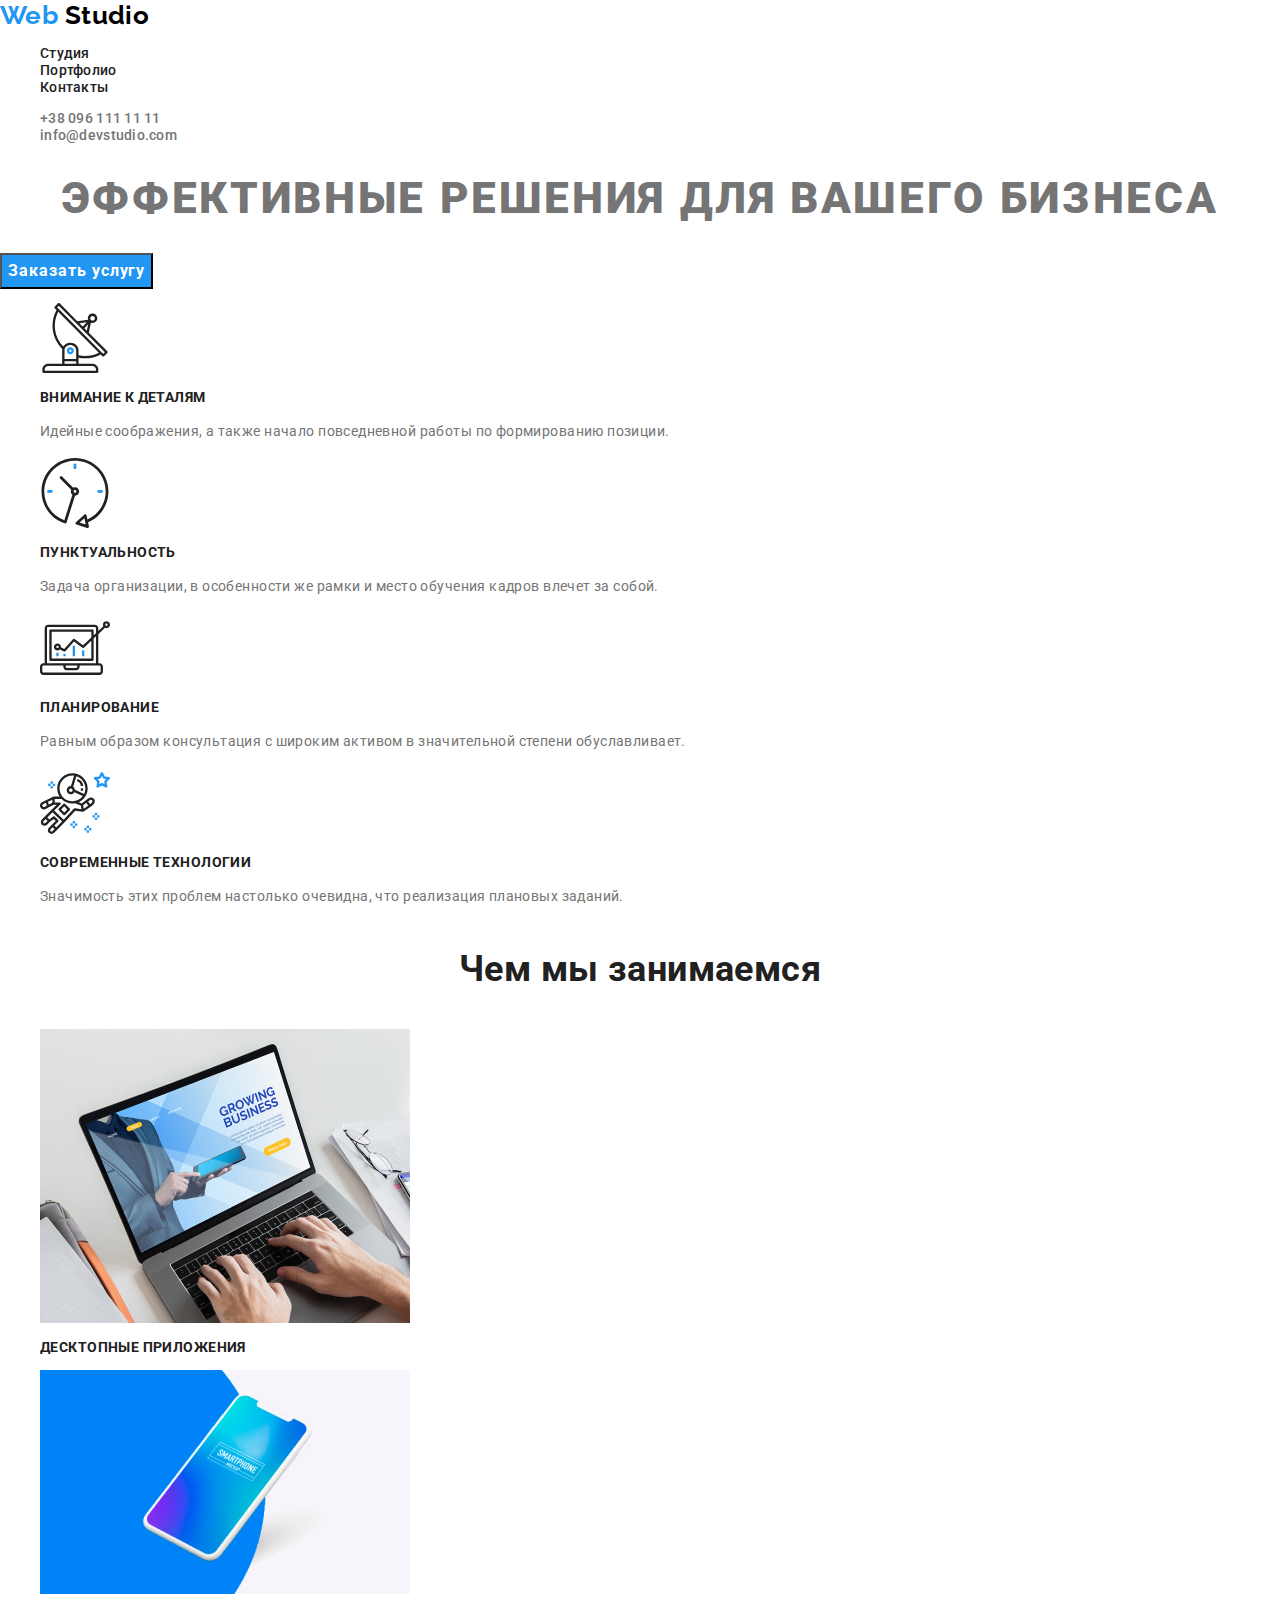
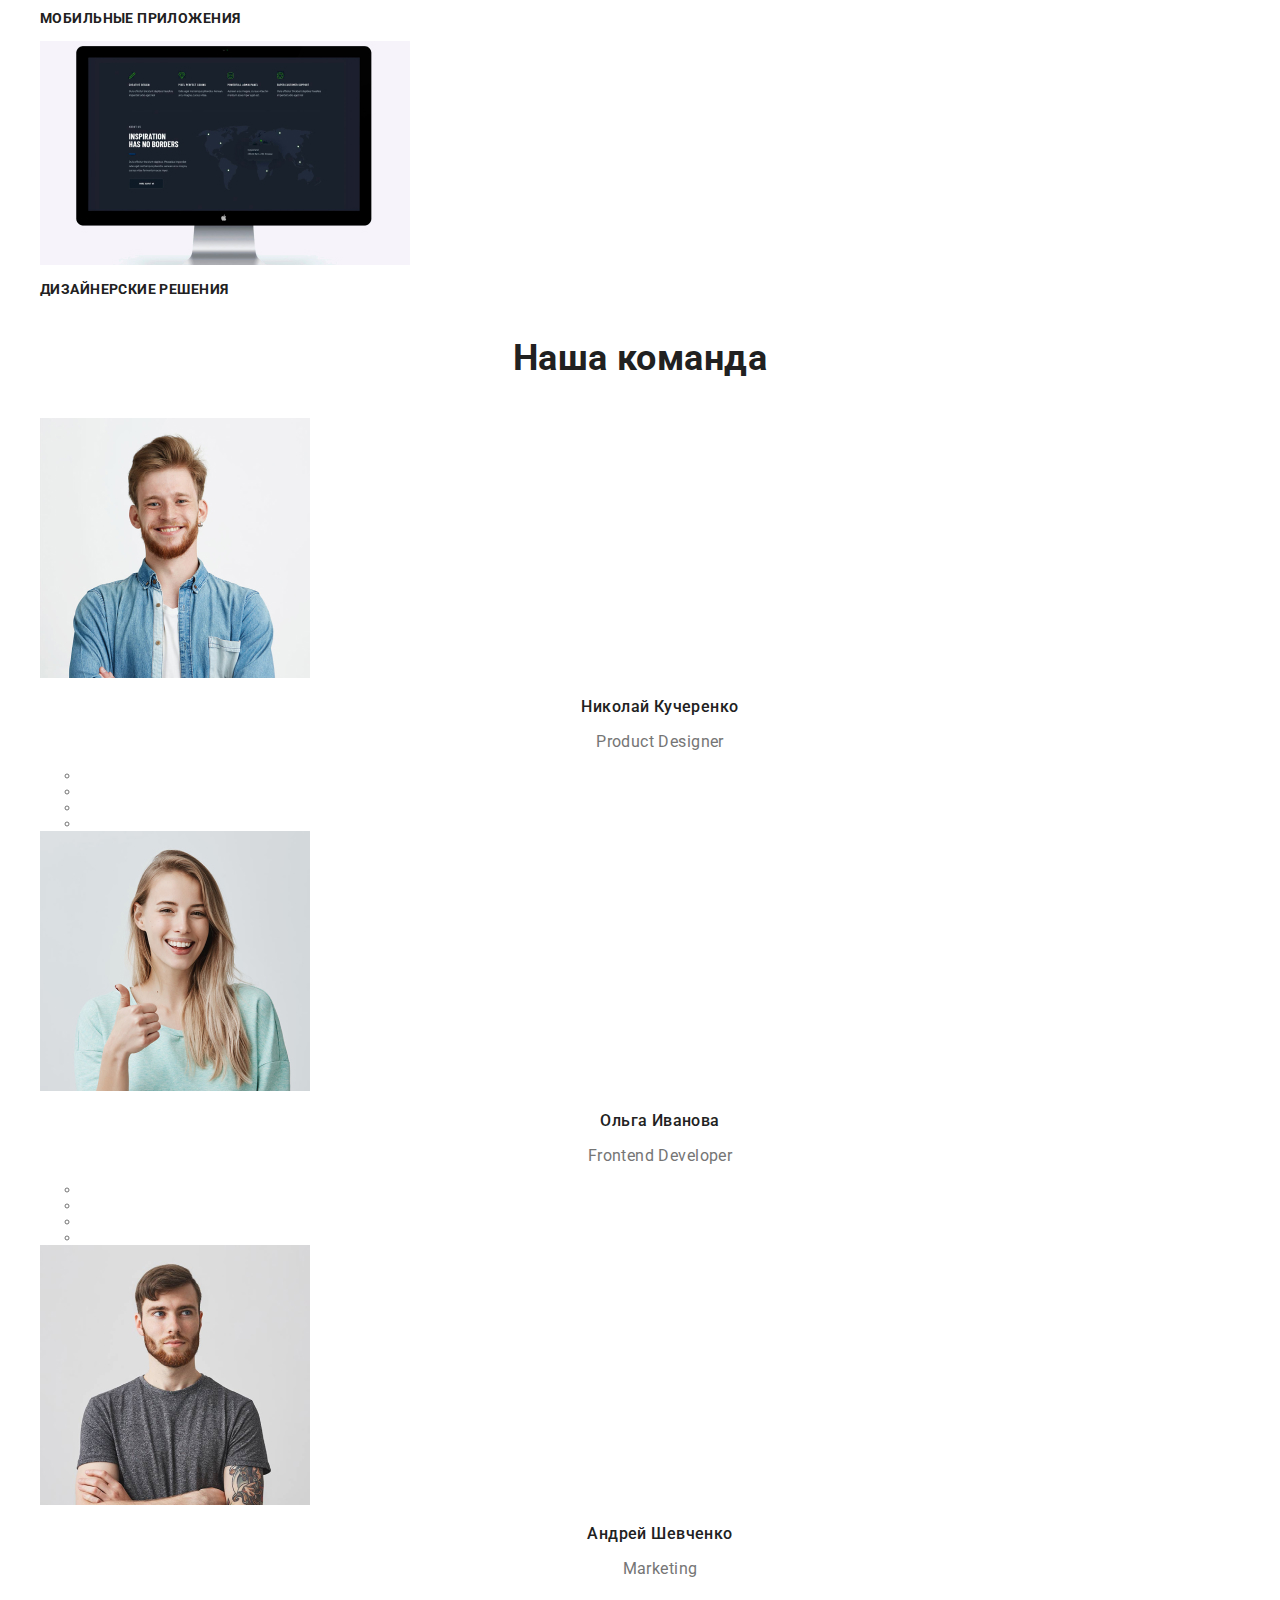
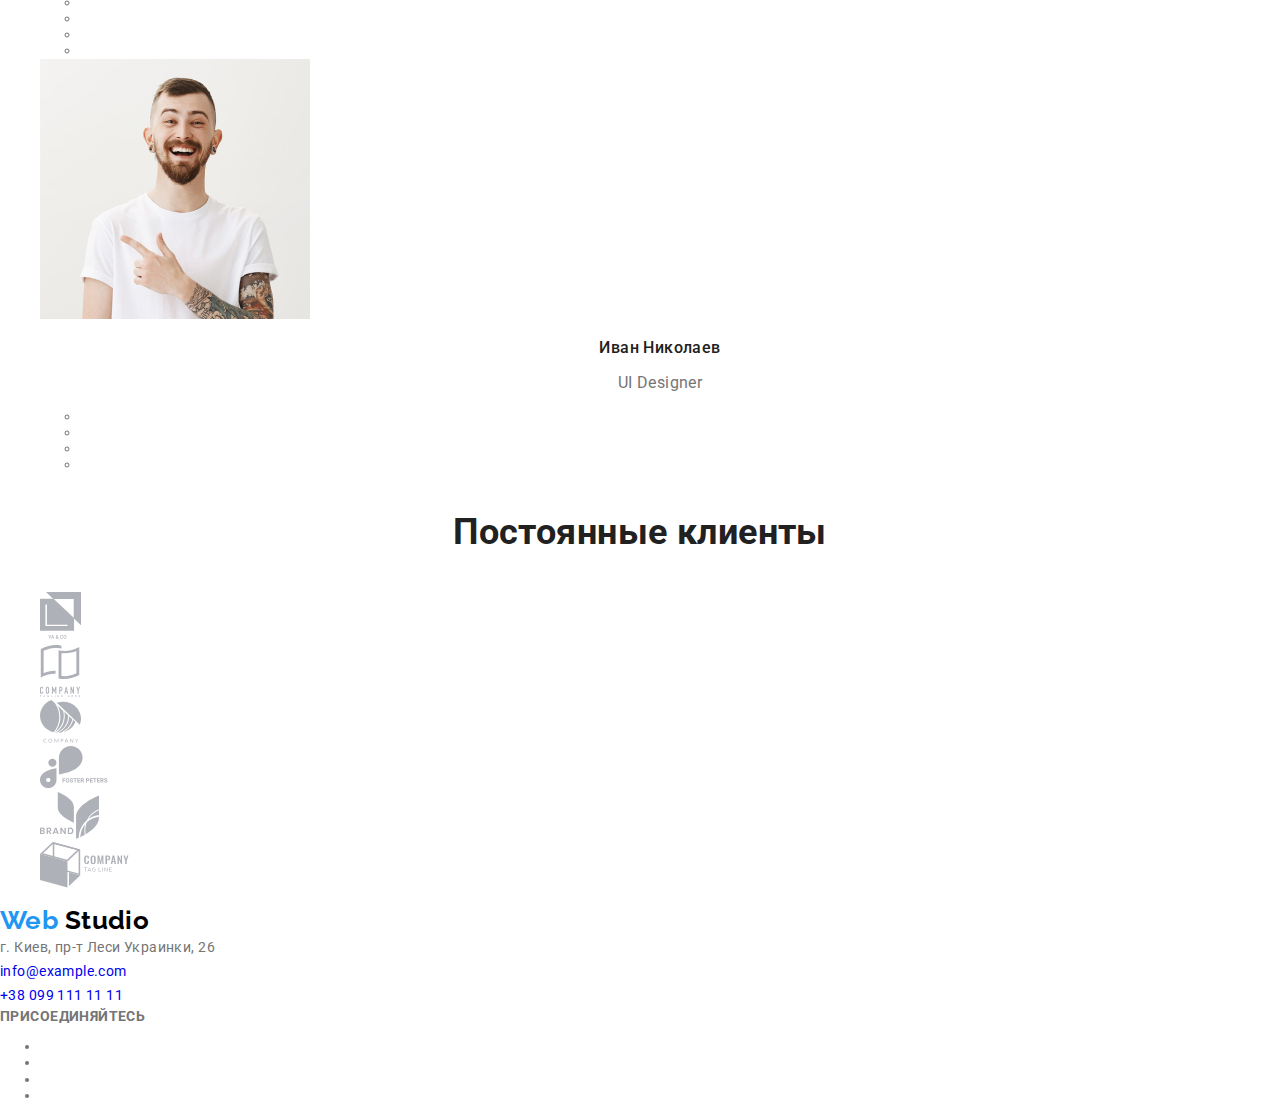
<file: index.html>
<!DOCTYPE html>
<html lang="ru">
  <head>
    <meta charset="UTF-8" />
    <meta name="viewport" content="width=device-width, initial-scale=1.0" />
    <title>Студия</title>
    <link
      href="https://fonts.googleapis.com/css2?family=Raleway:wght@700&family=Roboto:wght@400;500;700;900&display=swap"
      rel="stylesheet"
    />
    <link rel="stylesheet" href="./css/normalize.css" />
    <link rel="stylesheet" href="./css/styles.css" />
  </head>

  <body>
    <!--шапка-сайта-->
    <header class="header">
      <nav class="navigation">
        <a class="logo link" href="./index.html" lang="en"
          ><span class="logo-web">Web</span> Studio</a
        >
        <ul class="navigation-list list">
          <li class="navigation-list-item">
            <a class="navigation-list-link link" href="">Студия</a>
          </li>
          <li class="navigation-list-item">
            <a class="navigation-list-link link" href="./portfolio.html"
              >Портфолио</a
            >
          </li>
          <li class="navigation-list-item">
            <a class="navigation-list-link link" href="">Контакты</a>
          </li>
        </ul>
      </nav>
      <address class="header-address">
        <ul class="list">
          <li>
            <a class="header-tel link" href="tel:+380961111111"
              >+38 096 111 11 11</a
            >
          </li>
          <li>
            <a class="header-mail link" href="mailto:info@devstudio.com"
              >info@devstudio.com</a
            >
          </li>
        </ul>
      </address>
    </header>
    <!--герой-секция-->
    <main>
      <section class="hero">
        <h1 class="hero-title">Эффективные решения для вашего бизнеса</h1>
        <button class="modal-btn">Заказать услугу</button>
      </section>
      <!--особенности-->
      <section>
        <h2 hidden>Наши особенности</h2>
        <ul class="list">
          <li>
            <img
              src="./images/features/antenna.svg"
              alt="изображение антенны"
            />
            <h3 class="subtitle">Внимание к деталям</h3>
            <p class="description">
              Идейные соображения, а также начало повседневной работы по
              формированию позиции.
            </p>
          </li>
          <li>
            <img src="./images/features/clock.svg" alt="изображение часов" />
            <h3 class="subtitle">Пунктуальность</h3>
            <p class="description">
              Задача организации, в особенности же рамки и место обучения кадров
              влечет за собой.
            </p>
          </li>
          <li>
            <img
              src="./images/features/diagram.svg"
              alt="изображение диаграммы"
            />
            <h3 class="subtitle">Планирование</h3>
            <p class="description">
              Равным образом консультация с широким активом в значительной
              степени обуславливает.
            </p>
          </li>
          <li>
            <img
              src="./images/features/astronaut.svg"
              alt="изображение астронавта"
            />
            <h3 class="subtitle">Современные технологии</h3>
            <p class="description">
              Значимость этих проблем настолько очевидна, что реализация
              плановых заданий.
            </p>
          </li>
        </ul>
      </section>
      <!--услуги-->
      <section class="services">
        <h2 class="title">Чем мы занимаемся</h2>
        <ul class="list">
          <li>
            <img
              src="./images/services/notebook.jpg"
              alt="работа за ноутбуком"
            />
            <p class="subtitle">Десктопные приложения</p>
          </li>
          <li>
            <img
              src="./images/services/smartphone.jpg"
              alt="смартфон с открытым приложением"
            />
            <p class="subtitle">Мобильные приложения</p>
          </li>
          <li>
            <img
              src="./images/services/computer.jpg"
              alt="включенный компьютер"
            />
            <p class="subtitle">Дизайнерские решения</p>
          </li>
        </ul>
      </section>
      <!--команда-->
      <section class="team">
        <h2 class="title">Наша команда</h2>
        <ul class="team-list list">
          <li class="team-list-item">
            <img
              class="team-list-item-img"
              src="./images/team/product-designer.jpg"
              alt="член команды"
            />
            <h3 class="team-list-item-name">Николай Кучеренко</h3>
            <p class="team-list-item-position" lang="en">Product Designer</p>
            <ul class="sotial-list">
              <li class="sotial-list-item">
                <a
                  class="sotial-list-item-link"
                  href=""
                  aria-label="иконка инстаграм"
                ></a>
              </li>
              <li class="sotial-list-item">
                <a
                  class="sotial-list-item-link"
                  href=""
                  aria-label="иконка твиттер"
                ></a>
              </li>
              <li class="sotial-list-item">
                <a
                  class="sotial-list-item-link"
                  href=""
                  aria-label="иконка фейсбук"
                ></a>
              </li>
              <li class="sotial-list-item">
                <a
                  class="sotial-list-item-link"
                  href=""
                  aria-label="иконка линкедит"
                ></a>
              </li>
            </ul>
          </li>
          <li class="team-list-item">
            <img
              class="team-list-item-img"
              src="./images/team/developer.jpg"
              alt="член команды"
            />
            <h3 class="team-list-item-name">Ольга Иванова</h3>
            <p class="team-list-item-position" lang="en">Frontend Developer</p>
            <ul class="sotial-list">
              <li class="sotial-list-item">
                <a
                  class="sotial-list-item-link"
                  href=""
                  aria-label="иконка инстаграм"
                ></a>
              </li>
              <li class="sotial-list-item">
                <a
                  class="sotial-list-item-link"
                  href=""
                  aria-label="иконка твиттер"
                ></a>
              </li>
              <li class="sotial-list-item">
                <a
                  class="sotial-list-item-link"
                  href=""
                  aria-label="иконка фейсбук"
                ></a>
              </li>
              <li class="sotial-list-item">
                <a
                  class="sotial-list-item-link"
                  href=""
                  aria-label="иконка линкедит"
                ></a>
              </li>
            </ul>
          </li>
          <li class="team-list-item">
            <img
              class="team-list-item-img"
              src="./images/team/marketing.jpg"
              alt="член команды"
            />
            <h3 class="team-list-item-name">Андрей Шевченко</h3>
            <p class="team-list-item-position" lang="en">Marketing</p>
            <ul class="sotial-list">
              <li class="sotial-list-item">
                <a
                  class="sotial-list-item-link"
                  href=""
                  aria-label="иконка инстаграм"
                ></a>
              </li>
              <li class="sotial-list-item">
                <a
                  class="sotial-list-item-link"
                  href=""
                  aria-label="иконка твиттер"
                ></a>
              </li>
              <li class="sotial-list-item">
                <a
                  class="sotial-list-item-link"
                  href=""
                  aria-label="иконка фейсбук"
                ></a>
              </li>
              <li class="sotial-list-item">
                <a
                  class="sotial-list-item-link"
                  href=""
                  aria-label="иконка линкедит"
                ></a>
              </li>
            </ul>
          </li>
          <li class="team-list-item">
            <img
              class="team-list-item-img"
              src="./images/team/UI-Designer.jpg"
              alt="член команды"
            />
            <h3 class="team-list-item-name">Иван Николаев</h3>
            <p class="team-list-item-position" lang="en">UI Designer</p>
            <ul class="sotial-list">
              <li class="sotial-list-item">
                <a
                  class="sotial-list-item-link"
                  href=""
                  aria-label="иконка инстаграм"
                ></a>
              </li>
              <li class="sotial-list-item">
                <a
                  class="sotial-list-item-link"
                  href=""
                  aria-label="иконка твиттер"
                ></a>
              </li>
              <li class="sotial-list-item">
                <a
                  class="sotial-list-item-link"
                  href=""
                  aria-label="иконка фейсбук"
                ></a>
              </li>
              <li class="sotial-list-item">
                <a
                  class="sotial-list-item-link"
                  href=""
                  aria-label="иконка линкедит"
                ></a>
              </li>
            </ul>
          </li>
        </ul>
      </section>
      <!--клиенты-->
      <section>
        <h2 class="title">Постоянные клиенты</h2>
        <ul class="list">
          <li>
            <a href="" aria-label="логотип клиента">
              <img src="./images/customers/logo1.svg" alt="логотип клиента" />
            </a>
          </li>
          <li>
            <a href="" aria-label="логотип клиента">
              <img src="./images/customers/logo2.svg" alt="логотип клиента" />
            </a>
          </li>
          <li>
            <a href="" aria-label="логотип клиента">
              <img src="./images/customers/logo3.svg" alt="логотип клиента" />
            </a>
          </li>
          <li>
            <a href="" aria-label="логотип клиента">
              <img src="./images/customers/logo4.svg" alt="логотип клиента" />
            </a>
          </li>
          <li>
            <a href="" aria-label="логотип клиента">
              <img src="./images/customers/logo5.svg" alt="логотип клиента" />
            </a>
          </li>
          <li>
            <a href="" aria-label="логотип клиента">
              <img src="./images/customers/logo6.svg" alt="логотип клиента" />
            </a>
          </li>
        </ul>
      </section>
    </main>
    <!--подвал-сайта-->
    <footer class="footer">
      <div>
        <a class="logo link" href="./index.html" lang="en"
          ><span class="logo-web">Web</span>
          <span class="logo-studio">Studio</span></a
        >
        <address class="footer-address">
          г. Киев, пр-т Леси Украинки, 26 <br />
          <a class="footer-mail link" href="mailto:info@example.com"
            >info@example.com</a
          >
          <br />
          <a class="footer-tel link" href="tel:+380991111111"
            >+38 099 111 11 11</a
          >
        </address>
      </div>
      <div>
        <b class="invitation">присоединяйтесь</b>
        <ul>
          <li>
            <a href="" aria-label="иконка инстаграм"></a>
          </li>
          <li>
            <a href="" aria-label="иконка твиттер"></a>
          </li>
          <li>
            <a href="" aria-label="иконка фейсбук"></a>
          </li>
          <li>
            <a href="" aria-label="иконка линкедит"></a>
          </li>
        </ul>
      </div>
    </footer>
  </body>
</html>
</file>
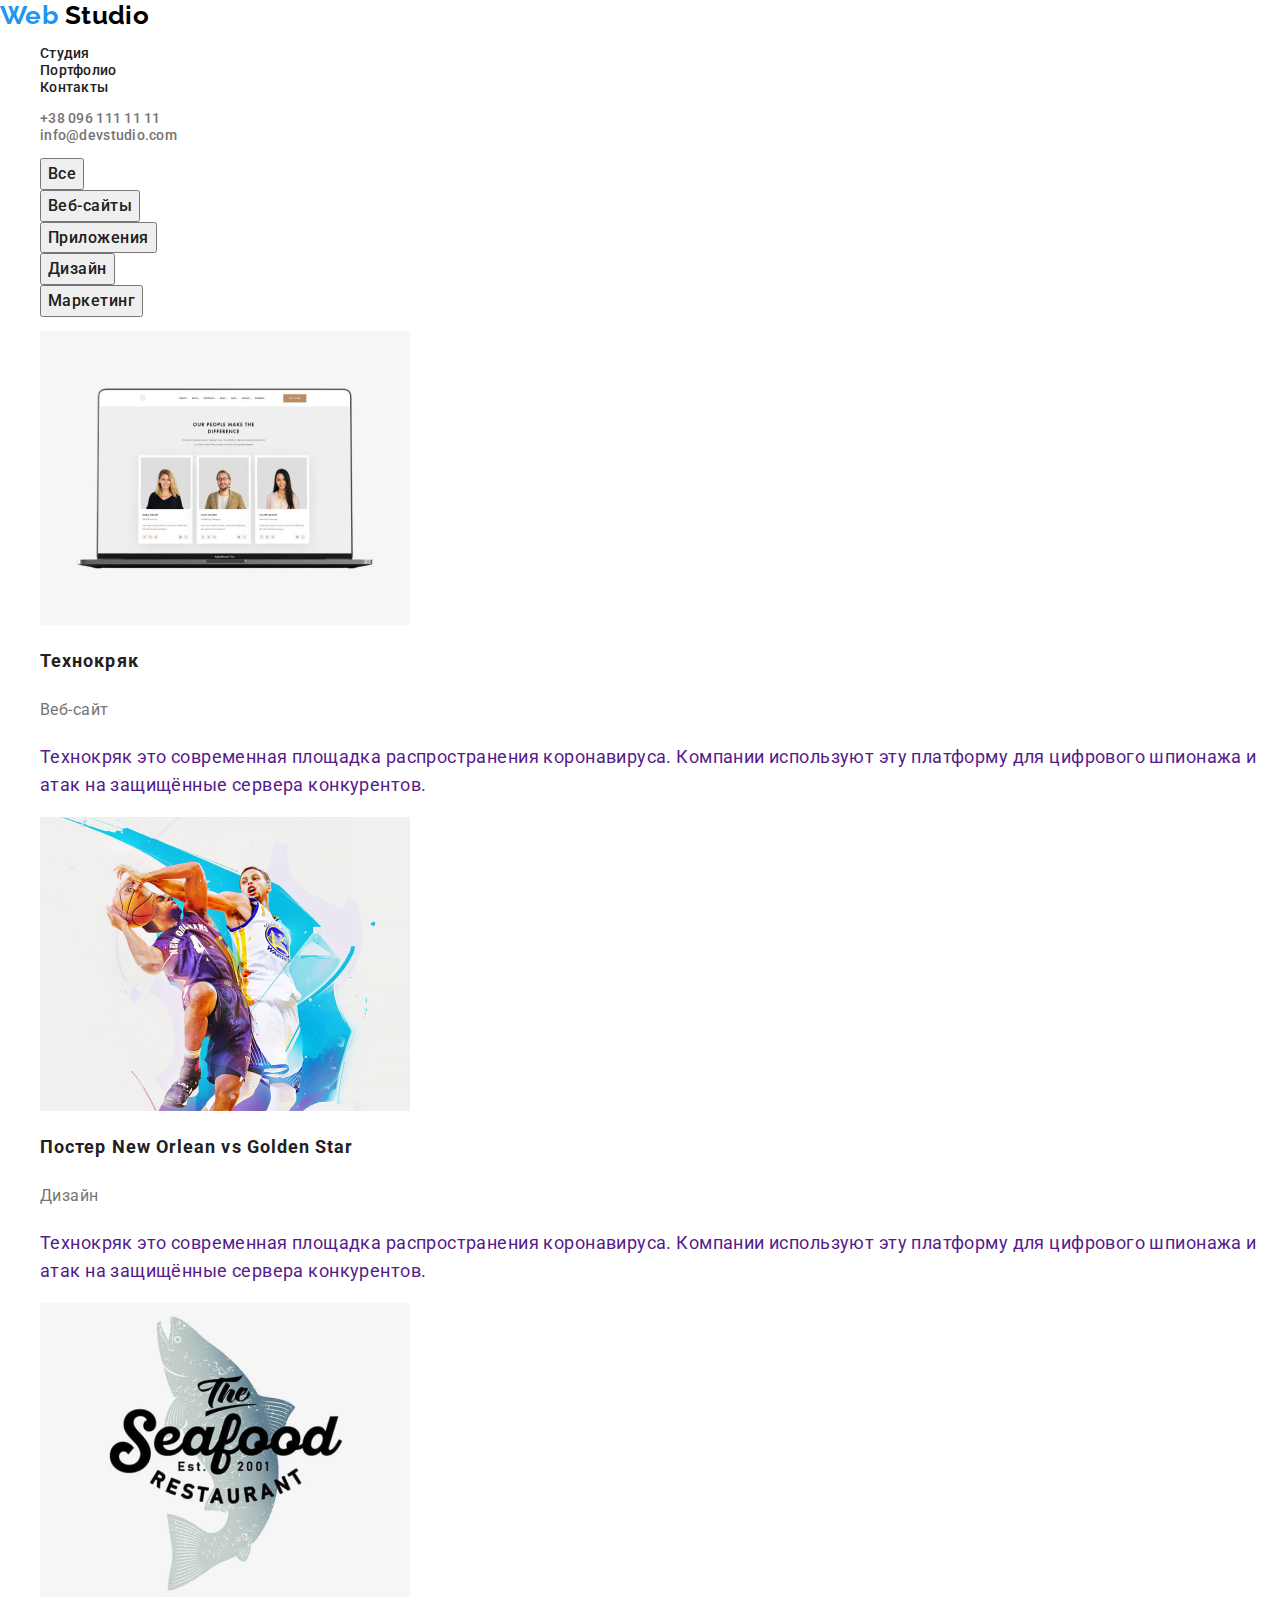
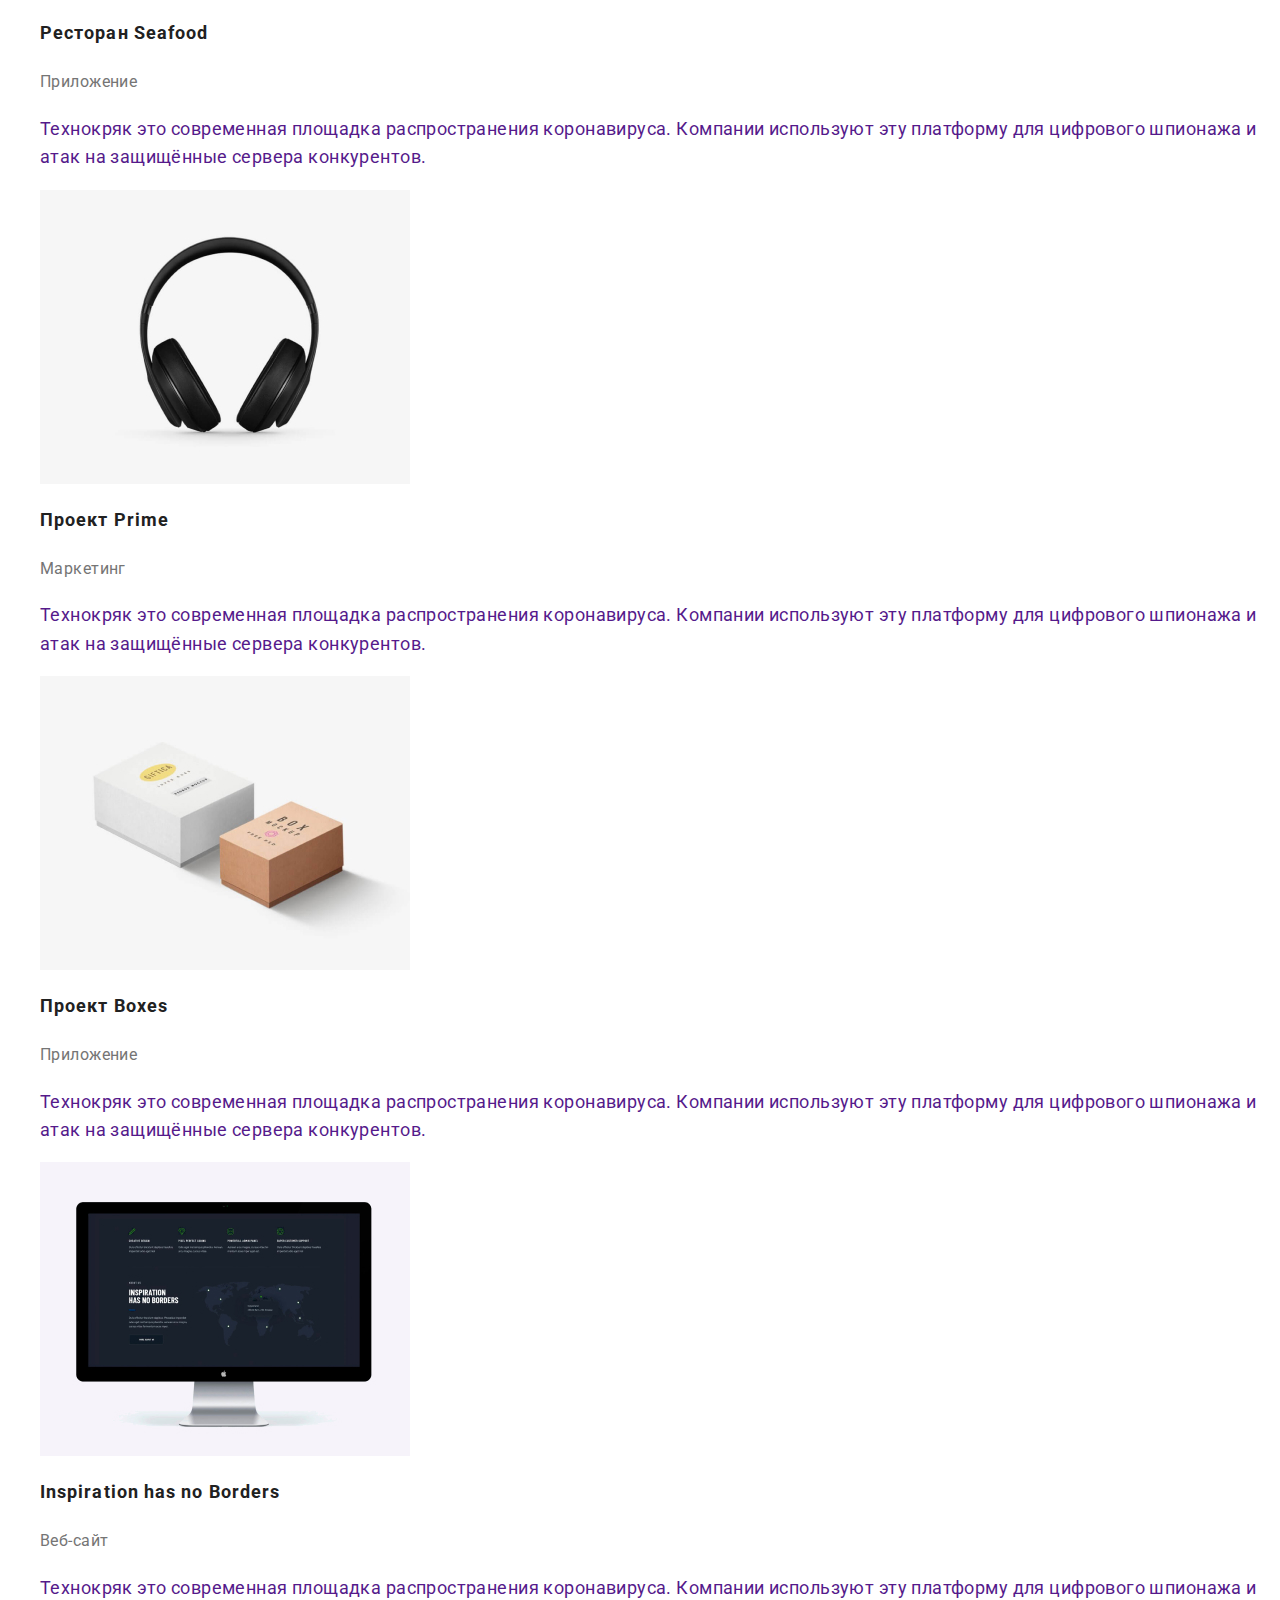
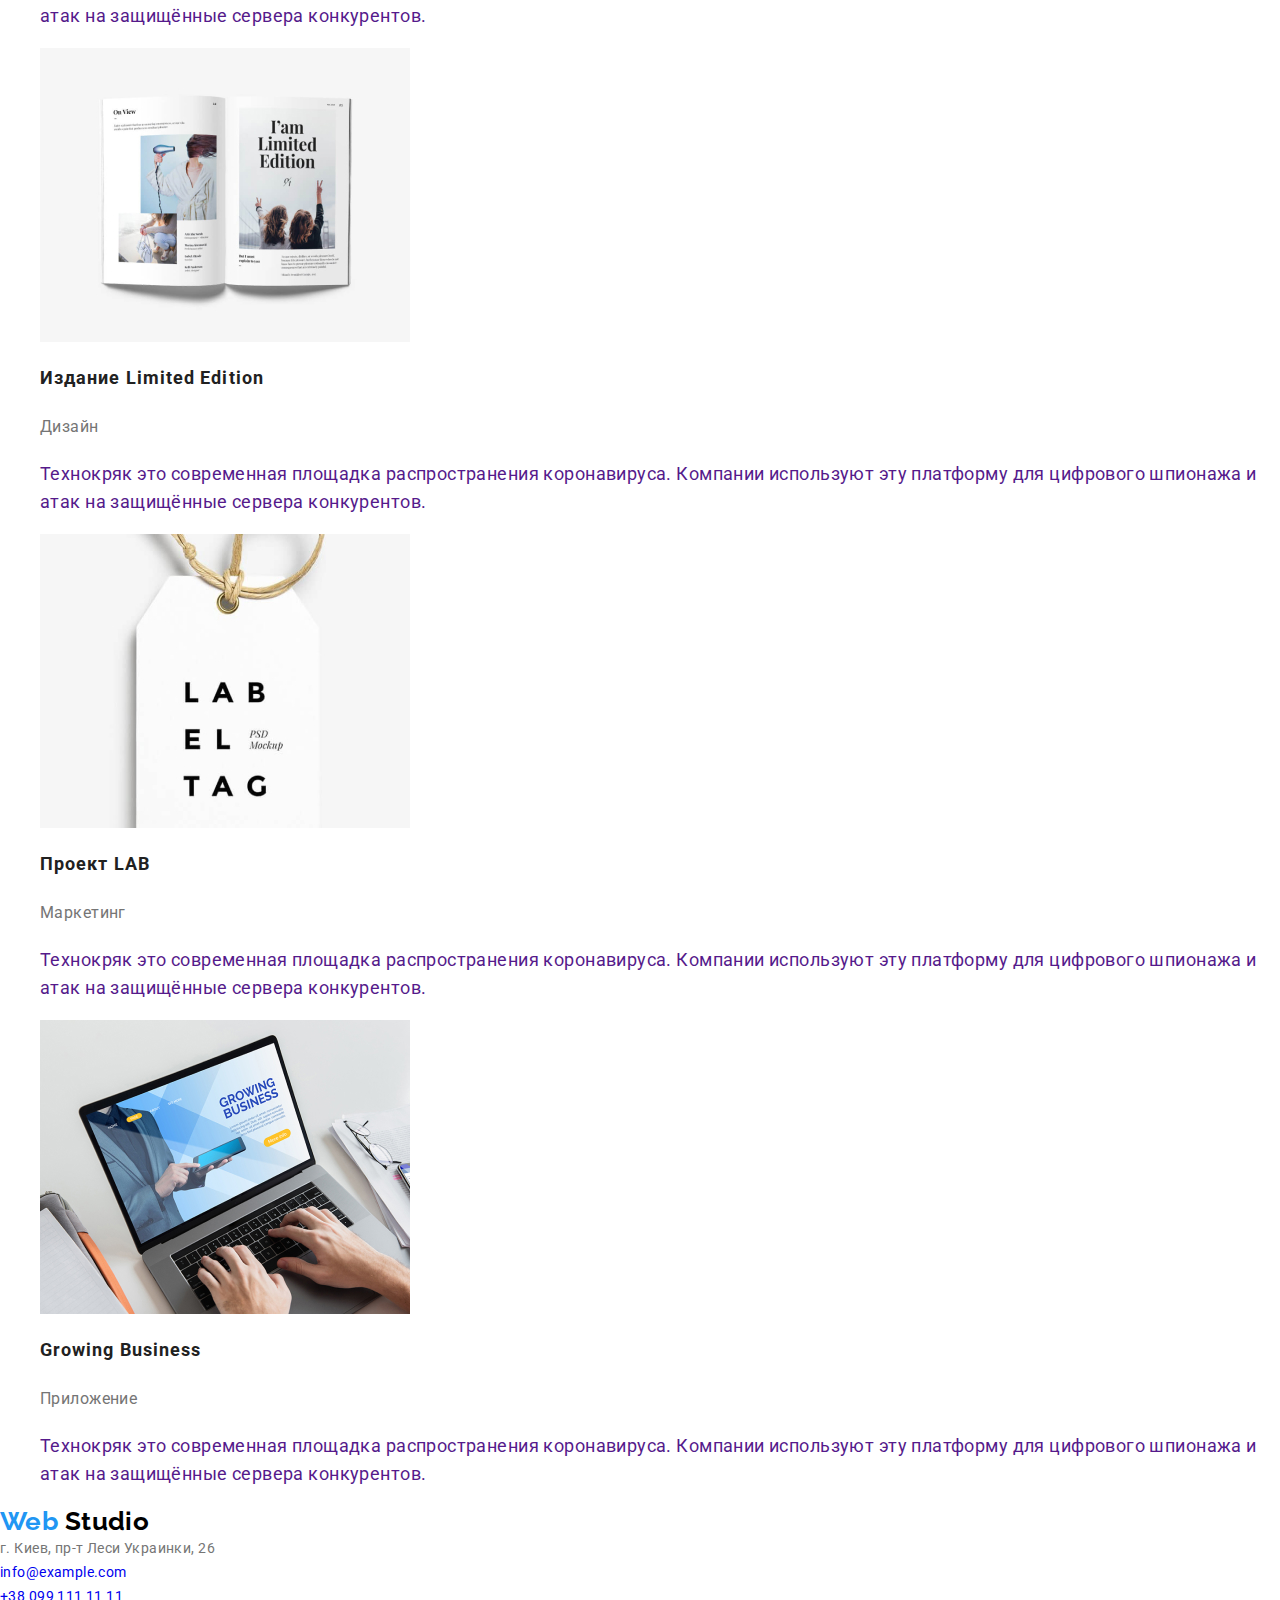
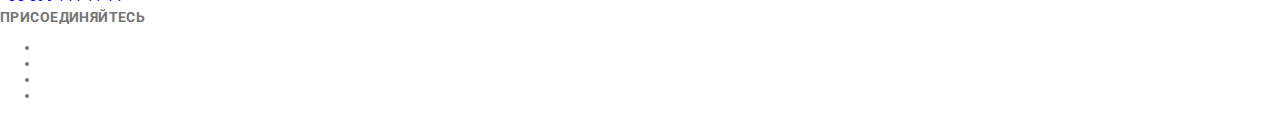
<file: portfolio.html>
<!DOCTYPE html>
<html lang="ru">
  <head>
    <meta charset="UTF-8" />
    <meta name="viewport" content="width=device-width, initial-scale=1.0" />
    <title>Студия</title>
    <link
      href="https://fonts.googleapis.com/css2?family=Raleway:wght@700&family=Roboto:wght@400;500;700;900&display=swap"
      rel="stylesheet"
    />
    <link rel="stylesheet" href="./css/normalize.css" />
    <link rel="stylesheet" href="./css/styles.css" />
  </head>

  <body>
    <!--шапка-сайта-->
    <header class="header">
      <nav class="navigation">
        <a class="logo link" href="./index.html" lang="en"
          ><span class="logo-web">Web</span> Studio</a
        >
        <ul class="navigation-list list">
          <li class="navigation-list-item">
            <a class="navigation-list-link link" href="">Студия</a>
          </li>
          <li class="navigation-list-item">
            <a class="navigation-list-link link" href="./portfolio.html"
              >Портфолио</a
            >
          </li>
          <li class="navigation-list-item">
            <a class="navigation-list-link link" href="">Контакты</a>
          </li>
        </ul>
      </nav>
      <address class="header-address">
        <ul class="list">
          <li>
            <a class="header-tel link" href="tel:+380961111111"
              >+38 096 111 11 11</a
            >
          </li>
          <li>
            <a class="header-mail link" href="mailto:info@devstudio.com"
              >info@devstudio.com</a
            >
          </li>
        </ul>
      </address>
    </header>

    <!--портфолио-->
    <main>
      <section class="portfolio">
        <h1 hidden>Примеры работ</h1>
        <ul class="portfolio-filter-list list">
          <li class="portfolio-filter-list-item">
            <button type="button" class="portfolio-filter-list-button">
              Все
            </button>
          </li>
          <li class="portfolio-filter-list-item">
            <button type="button" class="portfolio-filter-list-button">
              Веб-сайты
            </button>
          </li>
          <li class="portfolio-filter-list-item">
            <button type="button" class="portfolio-filter-list-button">
              Приложения
            </button>
          </li>
          <li class="portfolio-filter-list-item">
            <button type="button" class="portfolio-filter-list-button">
              Дизайн
            </button>
          </li>
          <li class="portfolio-filter-list-item">
            <button type="button" class="portfolio-filter-list-button">
              Маркетинг
            </button>
          </li>
        </ul>

        <ul class="portfolio-gallery-list list">
          <li class="portfolio-gallery-list-item">
            <a class="link" href="" aria-label="фото работы">
              <img src="./images_portfolio/tehnokryak.jpg" alt="фото работы" />
              <h2 class="portfolio-gallery-title">Технокряк</h2>
              <p class="portfolio-gallery-description">Веб-сайт</p>
              <p class="portfolio-gallery-description-img">
                Технокряк это современная площадка распространения коронавируса.
                Компании используют эту платформу для цифрового шпионажа и атак
                на защищённые сервера конкурентов.
              </p>
            </a>
          </li>
          <li class="portfolio-gallery-list-item">
            <a class="link" href="" aria-label="фото работы">
              <img
                src="./images_portfolio/poster-basket.jpg"
                alt="фото работы"
              />
              <h2 class="portfolio-gallery-title">
                Постер New Orlean vs Golden Star
              </h2>
              <p class="portfolio-gallery-description">Дизайн</p>
              <p class="portfolio-gallery-description-img">
                Технокряк это современная площадка распространения коронавируса.
                Компании используют эту платформу для цифрового шпионажа и атак
                на защищённые сервера конкурентов.
              </p>
            </a>
          </li>
          <li class="portfolio-gallery-list-item">
            <a class="link" href="" aria-label="фото работы">
              <img
                src="./images_portfolio/restaurant-seafood.jpg"
                alt="фото работы"
              />
              <h2 class="portfolio-gallery-title">Ресторан Seafood</h2>
              <p class="portfolio-gallery-description">Приложение</p>
              <p class="portfolio-gallery-description-img">
                Технокряк это современная площадка распространения коронавируса.
                Компании используют эту платформу для цифрового шпионажа и атак
                на защищённые сервера конкурентов.
              </p>
            </a>
          </li>
          <li class="portfolio-gallery-list-item">
            <a class="link" href="" aria-label="фото работы">
              <img
                src="./images_portfolio/project-prime.jpg"
                alt="фото работы"
              />
              <h2 class="portfolio-gallery-title">Проект Prime</h2>
              <p class="portfolio-gallery-description">Маркетинг</p>
              <p class="portfolio-gallery-description-img">
                Технокряк это современная площадка распространения коронавируса.
                Компании используют эту платформу для цифрового шпионажа и атак
                на защищённые сервера конкурентов.
              </p>
            </a>
          </li>
          <li>
            <a class="link" href="" aria-label="фото работы">
              <img
                src="./images_portfolio/project-boxes.jpg"
                alt="фото работы"
              />
              <h2 class="portfolio-gallery-title">Проект Boxes</h2>
              <p class="portfolio-gallery-description">Приложение</p>
              <p class="portfolio-gallery-description-img">
                Технокряк это современная площадка распространения коронавируса.
                Компании используют эту платформу для цифрового шпионажа и атак
                на защищённые сервера конкурентов.
              </p>
            </a>
          </li>
          <li class="portfolio-gallery-list-item">
            <a class="link" href="" aria-label="фото работы">
              <img
                src="./images_portfolio/inspiration-has-no-borders.jpg"
                alt="фото работы"
              />
              <h2 class="portfolio-gallery-title">
                Inspiration has no Borders
              </h2>
              <p class="portfolio-gallery-description">Веб-сайт</p>
              <p class="portfolio-gallery-description-img">
                Технокряк это современная площадка распространения коронавируса.
                Компании используют эту платформу для цифрового шпионажа и атак
                на защищённые сервера конкурентов.
              </p>
            </a>
          </li>
          <li class="portfolio-gallery-list-item">
            <a class="link" href="" aria-label="фото работы">
              <img
                src="./images_portfolio/limited-edition.jpg"
                alt="фото работы"
              />
              <h2 class="portfolio-gallery-title">Издание Limited Edition</h2>
              <p class="portfolio-gallery-description">Дизайн</p>
              <p class="portfolio-gallery-description-img">
                Технокряк это современная площадка распространения коронавируса.
                Компании используют эту платформу для цифрового шпионажа и атак
                на защищённые сервера конкурентов.
              </p>
            </a>
          </li>
          <li class="portfolio-gallery-list-item">
            <a class="link" href="" aria-label="фото работы">
              <img src="./images_portfolio/project-lab.jpg" alt="фото работы" />
              <h2 class="portfolio-gallery-title">Проект LAB</h2>
              <p class="portfolio-gallery-description">Маркетинг</p>
              <p class="portfolio-gallery-description-img">
                Технокряк это современная площадка распространения коронавируса.
                Компании используют эту платформу для цифрового шпионажа и атак
                на защищённые сервера конкурентов.
              </p>
            </a>
          </li>
          <li class="portfolio-gallery-list-item">
            <a class="link" href="" aria-label="фото работы">
              <img
                src="./images_portfolio/growing-business.jpg"
                alt="фото работы"
              />
              <h2 class="portfolio-gallery-title">Growing Business</h2>
              <p class="portfolio-gallery-description">Приложение</p>
              <p class="portfolio-gallery-description-img">
                Технокряк это современная площадка распространения коронавируса.
                Компании используют эту платформу для цифрового шпионажа и атак
                на защищённые сервера конкурентов.
              </p>
            </a>
          </li>
        </ul>
      </section>
    </main>

    <!--подвал-сайта-->
    <footer class="footer">
      <div>
        <a class="logo link" href="./index.html" lang="en"
          ><span class="logo-web">Web</span>
          <span class="logo-studio">Studio</span></a
        >
        <address class="footer-address">
          г. Киев, пр-т Леси Украинки, 26 <br />
          <a class="footer-mail link" href="mailto:info@example.com"
            >info@example.com</a
          >
          <br />
          <a class="footer-tel link" href="tel:+380991111111"
            >+38 099 111 11 11</a
          >
        </address>
      </div>
      <div>
        <b class="invitation">присоединяйтесь</b>
        <ul>
          <li>
            <a href="" aria-label="иконка инстаграм"></a>
          </li>
          <li>
            <a href="" aria-label="иконка твиттер"></a>
          </li>
          <li>
            <a href="" aria-label="иконка фейсбук"></a>
          </li>
          <li>
            <a href="" aria-label="иконка линкедит"></a>
          </li>
        </ul>
      </div>
    </footer>
  </body>
</html>
</file>
<file: css/styles.css>
:root {
  --main-font: 'Roboto', sans-serif;
  --secondary-font: 'Raleway', sans-serif;
  --title-dark-theme-color: #ffffff;
  --title-light-theme-color: #212121;
  --accent-color: #2196f3;
  --text-light-theme-color: #757575;
}

body {
  background-color: #ffffff;
  font-family: var(--main-font);
  font-size: 14px;
  letter-spacing: 0.03em;
  color: var(--text-light-theme-color);
}

.link {
  text-decoration: none;
}

.list {
  list-style: none;
}

/*шапка-сайта*/

.logo {
  font-family: var(--secondary-font);
  font-weight: 700;
  font-size: 26px;
  line-height: 1.19;
  color: #000000;
}

.logo-web {
  color: #2196f3;
}

.navigation-list-link,
.header-tel,
.header-mail {
  font-weight: 500;
  font-size: 14px;
  line-height: 1.14;
  letter-spacing: 0.02em;
  color: #212121;
}

.navigation-list-link:hover,
.navigation-list-link:focus {
  color: var(--accent-color);
}

.header-tel,
.header-mail {
  font-style: normal;
  color: var(--text-light-theme-color);
}

.header-mail:hover,
.header-mail:focus {
  color: var(--accent-color);
}

.header-tel:hover,
.header-tel:focus {
  color: var(--accent-color);
}

/*герой-секция*/

.hero-title {
  font-weight: 900;
  font-size: 44px;
  line-height: 1.36x;
  text-align: center;
  letter-spacing: 0.06em;
  text-transform: uppercase;
  /*color: var(--title-dark-theme-color);*/
}

.modal-btn {
  font-weight: 700;
  font-size: 16px;
  line-height: 1.87;
  display: flex;
  align-items: center;
  text-align: center;
  letter-spacing: 0.06em;
  color: var(--title-dark-theme-color);
  background-color: #2196f3;
}

/*особенности*/

.subtitle {
  font-weight: 700;
  font-size: 14px;
  line-height: 1.14;
  text-transform: uppercase;
  color: var(--title-light-theme-color);
}

.description {
  font-weight: 400;
  font-size: 14px;
  line-height: 1.71;
  color: var(--text-light-theme-color);
}

/*услуги*/

.title {
  font-weight: 700d;
  font-size: 36px;
  line-height: 1.67;
  text-align: center;
  color: var(--title-light-theme-color);
}

.services .subtitle {
  /*color: var(--title-dark-theme-color);*/
}

/*команда*/

.team-list-item-name,
.team-list-item-position {
  font-weight: 500;
  font-size: 16px;
  line-height: 1.19;
  text-align: center;
  color: var(--title-light-theme-color);
}

.team-list-item-position {
  font-weight: 400;
  color: var(--text-light-theme-color);
}

/*клиенты*/

/*подвал-сайта*/

.logo .logo-studio {
  /* color: #ffffff*/
}

.footer-address,
.footer-tel,
.footer-mail {
  font-style: normal;
  font-weight: 400;
  font-size: 14px;
  line-height: 1.71;
  /*color: var(--title-dark-theme-color);*/
}

.footer-tel,
.footer-mail {
  /*color: rgba(255, 255, 255, 0.6);*/
}

.invitation {
  font-weight: bold;
  font-size: 14px;
  line-height: 16px;
  text-transform: uppercase;
  /*color: var(--title-dark-theme-color);*/
}

/*портфолио*/

.portfolio-filter-list-button {
  font-weight: 500;
  font-size: 16px;
  line-height: 1.62;
  text-align: center;
  letter-spacing: 0.03em;
  color: var(--title-light-theme-color);
}

.portfolio-filter-list-button:hover,
.portfolio-filter-list-button:focus {
  color: var(--title-dark-theme-color);
}

.portfolio-gallery-title {
  font-weight: 700;
  font-size: 18px;
  line-height: 2;
  letter-spacing: 0.06em;
  color: var(--title-light-theme-color);
}

.portfolio-gallery-description {
  font-weight: 400;
  font-size: 16px;
  line-height: 1.87;
  color: var(--text-light-theme-color);
}

.portfolio-gallery-description-img {
  font-weight: 400;
  font-size: 18px;
  line-height: 1.56;
  /*color: var(--title-dark-theme-color);*/
}
</file>
